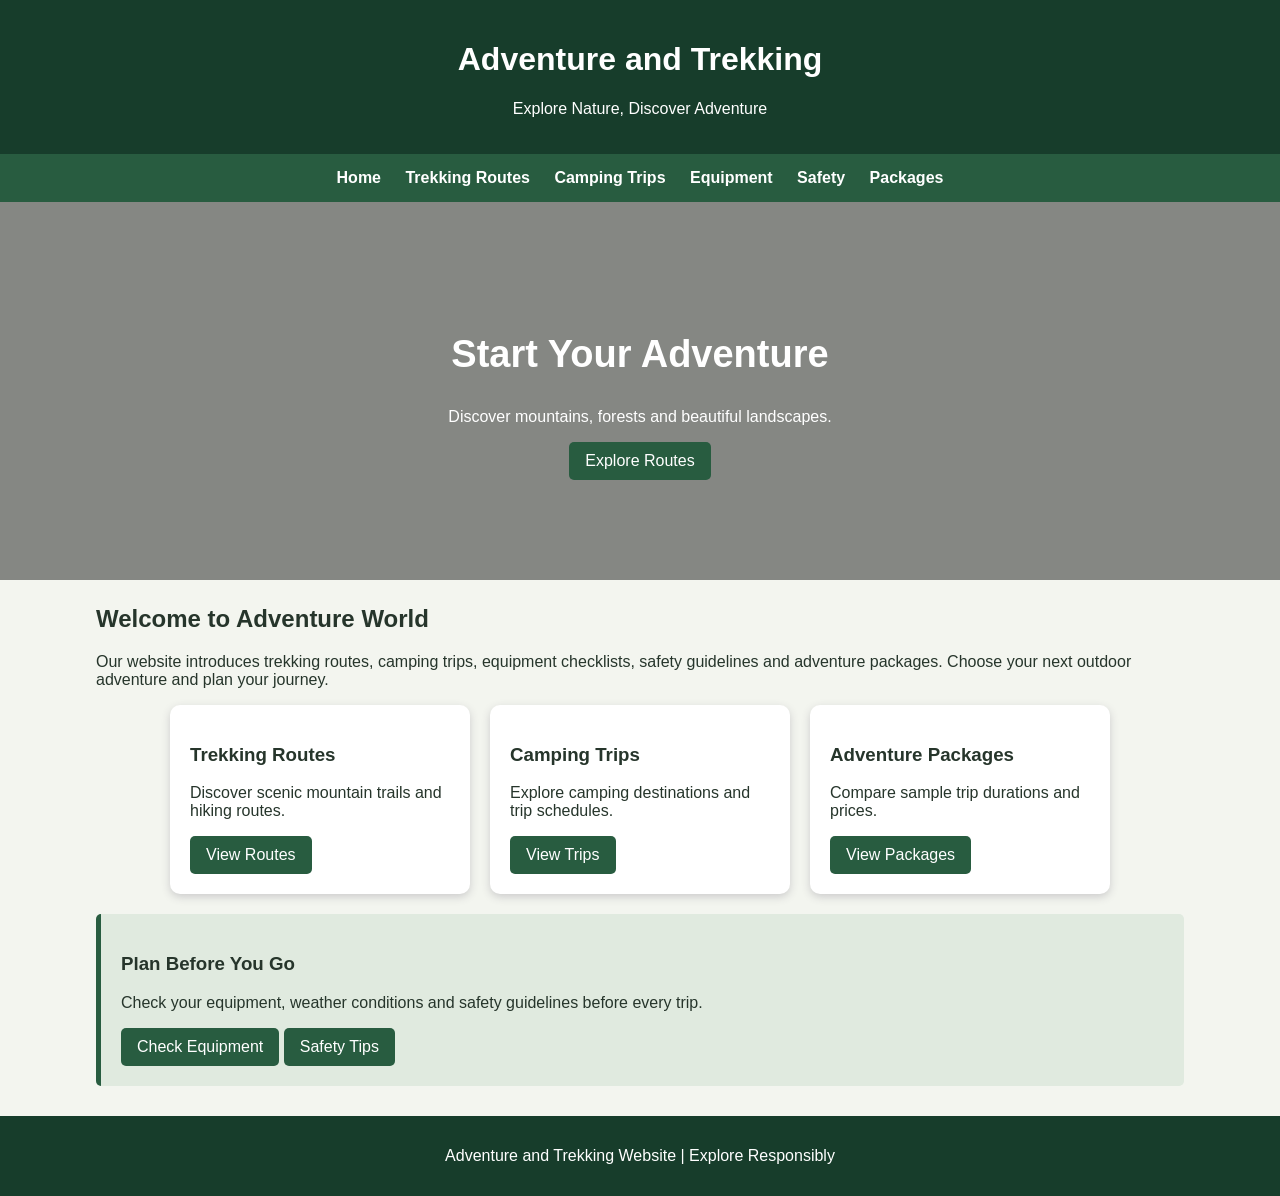
<file: index.html>
<!DOCTYPE html>
<html>
<head>
    <title>Adventure and Trekking</title>
    <link rel="stylesheet" href="style.css">
</head>
<body>

<header>
    <h1>Adventure and Trekking</h1>
    <p>Explore Nature, Discover Adventure</p>
</header>

<nav>
    <a href="index.html">Home</a>
    <a href="routes.html">Trekking Routes</a>
    <a href="camping.html">Camping Trips</a>
    <a href="equipment.html">Equipment</a>
    <a href="safety.html">Safety</a>
    <a href="packages.html">Packages</a>
</nav>

<div class="hero">
    <h2>Start Your Adventure</h2>
    <p>Discover mountains, forests and beautiful landscapes.</p>
    <a class="button" href="routes.html">Explore Routes</a>
</div>

<div class="container">
    <h2>Welcome to Adventure World</h2>
    <p>
        Our website introduces trekking routes, camping trips,
        equipment checklists, safety guidelines and adventure packages.
        Choose your next outdoor adventure and plan your journey.
    </p>

    <div class="cards">
        <div class="card">
            <h3>Trekking Routes</h3>
            <p>Discover scenic mountain trails and hiking routes.</p>
            <a class="button" href="routes.html">View Routes</a>
        </div>

        <div class="card">
            <h3>Camping Trips</h3>
            <p>Explore camping destinations and trip schedules.</p>
            <a class="button" href="camping.html">View Trips</a>
        </div>

        <div class="card">
            <h3>Adventure Packages</h3>
            <p>Compare sample trip durations and prices.</p>
            <a class="button" href="packages.html">View Packages</a>
        </div>
    </div>

    <div class="panel">
        <h3>Plan Before You Go</h3>
        <p>Check your equipment, weather conditions and safety guidelines before every trip.</p>
        <a class="button" href="equipment.html">Check Equipment</a>
        <a class="button" href="safety.html">Safety Tips</a>
    </div>
</div>

<footer>
    <p>Adventure and Trekking Website | Explore Responsibly</p>
</footer>

</body>
</html>
</file>
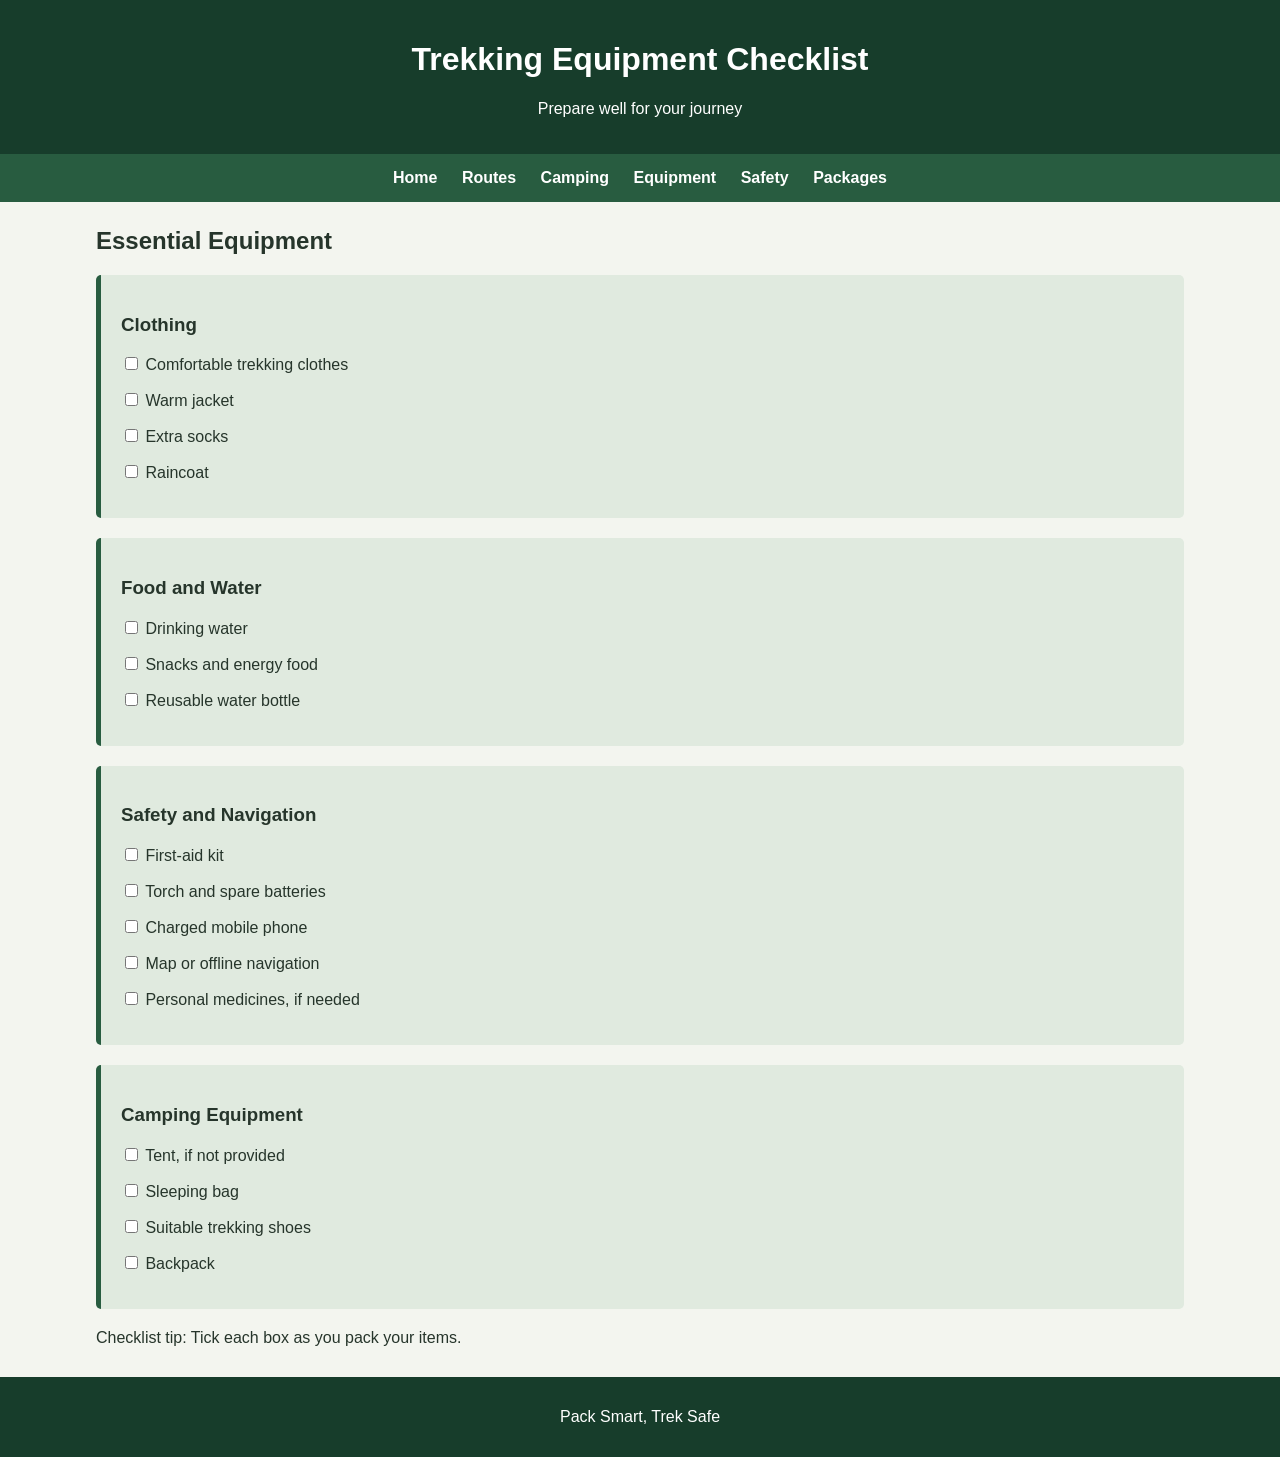
<file: equipment.html>
<!DOCTYPE html>
<html>
<head>
    <title>Equipment Checklist</title>
    <link rel="stylesheet" href="style.css">
</head>
<body>

<header>
    <h1>Trekking Equipment Checklist</h1>
    <p>Prepare well for your journey</p>
</header>

<nav>
    <a href="index.html">Home</a>
    <a href="routes.html">Routes</a>
    <a href="camping.html">Camping</a>
    <a href="equipment.html">Equipment</a>
    <a href="safety.html">Safety</a>
    <a href="packages.html">Packages</a>
</nav>

<div class="container">
    <h2>Essential Equipment</h2>

    <div class="panel">
        <h3>Clothing</h3>
        <p><input type="checkbox"> Comfortable trekking clothes</p>
        <p><input type="checkbox"> Warm jacket</p>
        <p><input type="checkbox"> Extra socks</p>
        <p><input type="checkbox"> Raincoat</p>
    </div>

    <div class="panel">
        <h3>Food and Water</h3>
        <p><input type="checkbox"> Drinking water</p>
        <p><input type="checkbox"> Snacks and energy food</p>
        <p><input type="checkbox"> Reusable water bottle</p>
    </div>

    <div class="panel">
        <h3>Safety and Navigation</h3>
        <p><input type="checkbox"> First-aid kit</p>
        <p><input type="checkbox"> Torch and spare batteries</p>
        <p><input type="checkbox"> Charged mobile phone</p>
        <p><input type="checkbox"> Map or offline navigation</p>
        <p><input type="checkbox"> Personal medicines, if needed</p>
    </div>

    <div class="panel">
        <h3>Camping Equipment</h3>
        <p><input type="checkbox"> Tent, if not provided</p>
        <p><input type="checkbox"> Sleeping bag</p>
        <p><input type="checkbox"> Suitable trekking shoes</p>
        <p><input type="checkbox"> Backpack</p>
    </div>

    <p>Checklist tip: Tick each box as you pack your items.</p>
</div>

<footer>
    <p>Pack Smart, Trek Safe</p>
</footer>

</body>
</html>
</file>
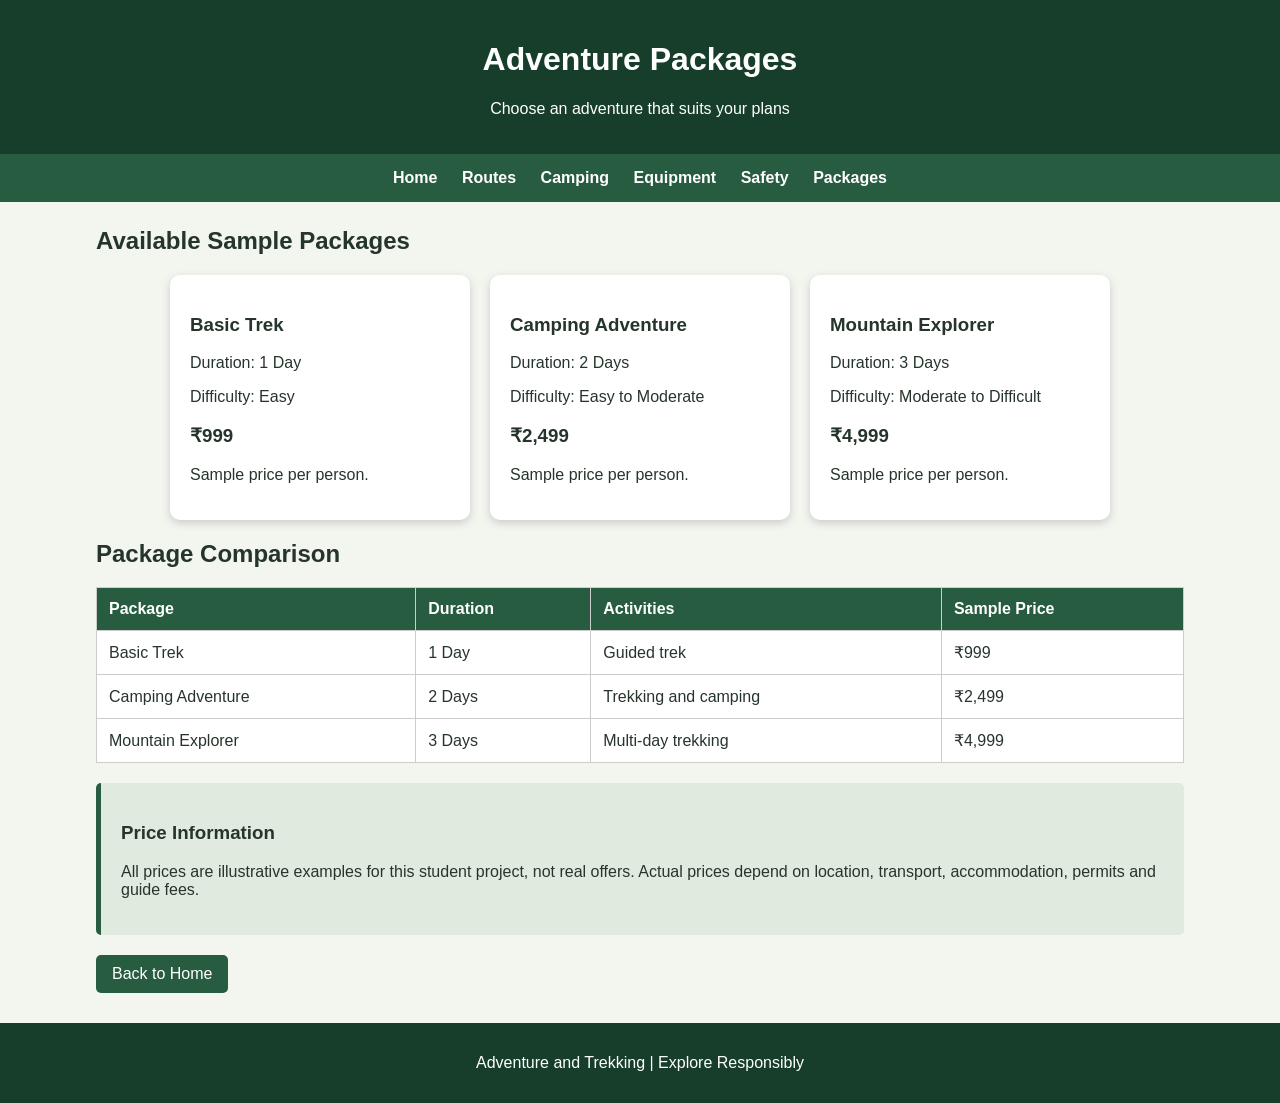
<file: packages.html>
<!DOCTYPE html>
<html>
<head>
    <title>Adventure Packages</title>
    <link rel="stylesheet" href="style.css">
</head>
<body>

<header>
    <h1>Adventure Packages</h1>
    <p>Choose an adventure that suits your plans</p>
</header>

<nav>
    <a href="index.html">Home</a>
    <a href="routes.html">Routes</a>
    <a href="camping.html">Camping</a>
    <a href="equipment.html">Equipment</a>
    <a href="safety.html">Safety</a>
    <a href="packages.html">Packages</a>
</nav>

<div class="container">
    <h2>Available Sample Packages</h2>

    <div class="cards">
        <div class="card">
            <h3>Basic Trek</h3>
            <p>Duration: 1 Day</p>
            <p>Difficulty: Easy</p>
            <h3>₹999</h3>
            <p>Sample price per person.</p>
        </div>

        <div class="card">
            <h3>Camping Adventure</h3>
            <p>Duration: 2 Days</p>
            <p>Difficulty: Easy to Moderate</p>
            <h3>₹2,499</h3>
            <p>Sample price per person.</p>
        </div>

        <div class="card">
            <h3>Mountain Explorer</h3>
            <p>Duration: 3 Days</p>
            <p>Difficulty: Moderate to Difficult</p>
            <h3>₹4,999</h3>
            <p>Sample price per person.</p>
        </div>
    </div>

    <h2>Package Comparison</h2>

    <table>
        <tr>
            <th>Package</th>
            <th>Duration</th>
            <th>Activities</th>
            <th>Sample Price</th>
        </tr>
        <tr>
            <td>Basic Trek</td>
            <td>1 Day</td>
            <td>Guided trek</td>
            <td>₹999</td>
        </tr>
        <tr>
            <td>Camping Adventure</td>
            <td>2 Days</td>
            <td>Trekking and camping</td>
            <td>₹2,499</td>
        </tr>
        <tr>
            <td>Mountain Explorer</td>
            <td>3 Days</td>
            <td>Multi-day trekking</td>
            <td>₹4,999</td>
        </tr>
    </table>

    <div class="panel">
        <h3>Price Information</h3>
        <p>All prices are illustrative examples for this student project,
        not real offers. Actual prices depend on location, transport,
        accommodation, permits and guide fees.</p>
    </div>

    <a class="button" href="index.html">Back to Home</a>
</div>

<footer>
    <p>Adventure and Trekking | Explore Responsibly</p>
</footer>

</body>
</html>
</file>
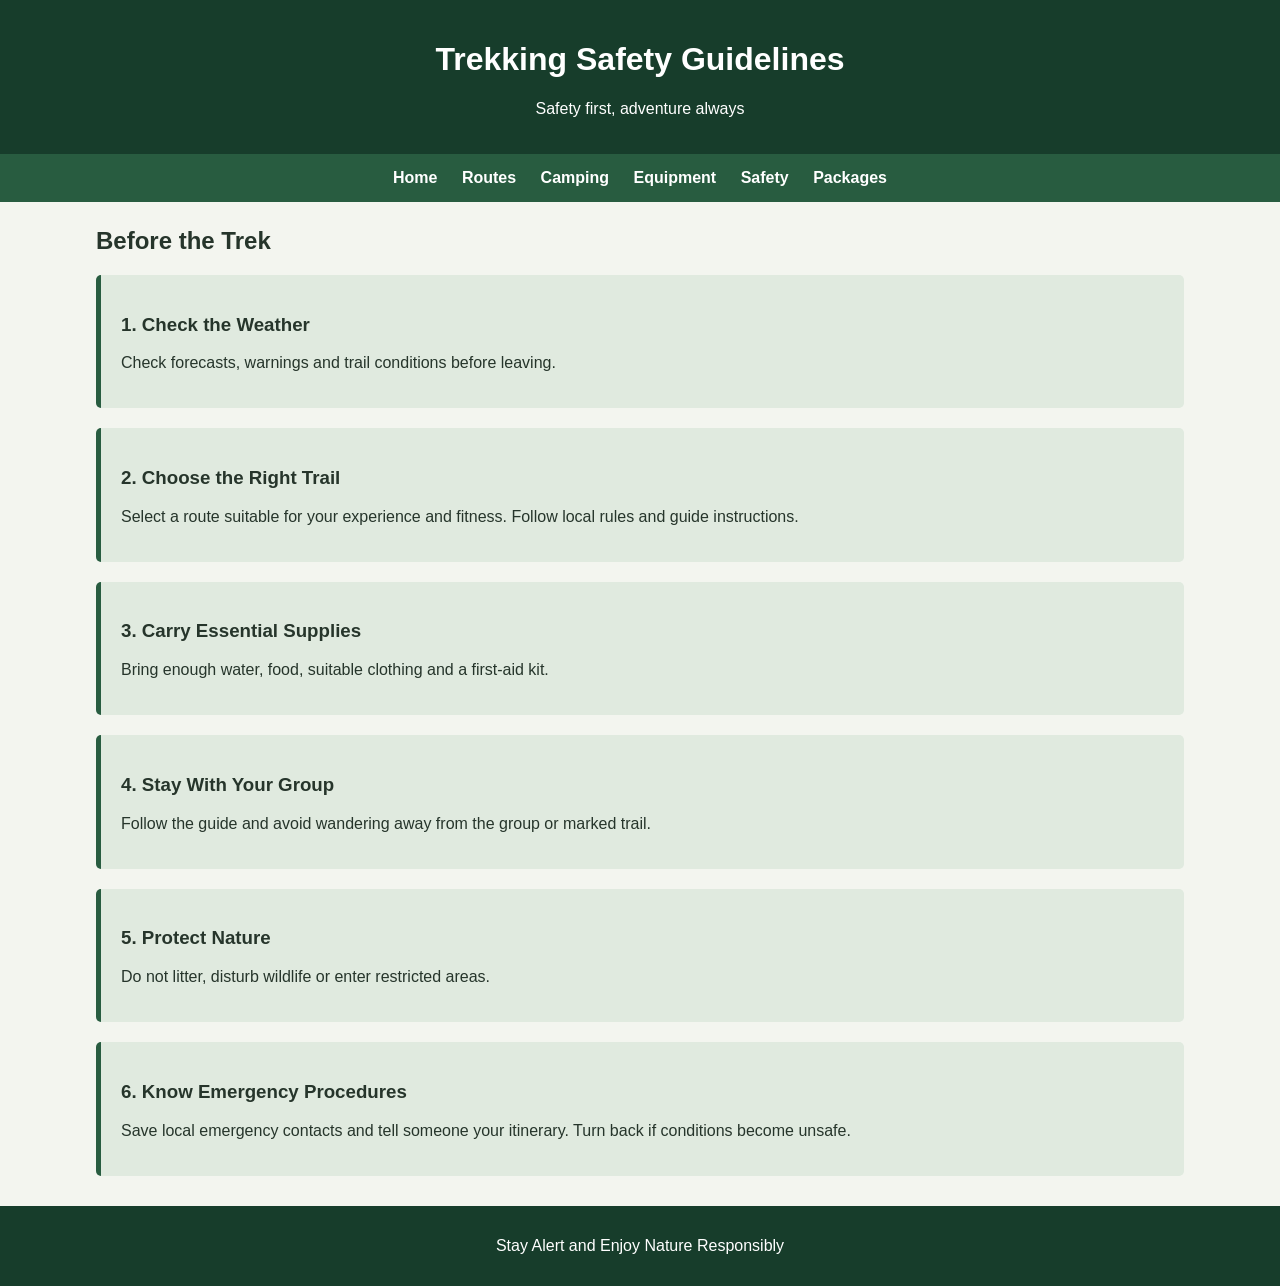
<file: safety.html>
<!DOCTYPE html>
<html>
<head>
    <title>Trekking Safety</title>
    <link rel="stylesheet" href="style.css">
</head>
<body>

<header>
    <h1>Trekking Safety Guidelines</h1>
    <p>Safety first, adventure always</p>
</header>

<nav>
    <a href="index.html">Home</a>
    <a href="routes.html">Routes</a>
    <a href="camping.html">Camping</a>
    <a href="equipment.html">Equipment</a>
    <a href="safety.html">Safety</a>
    <a href="packages.html">Packages</a>
</nav>

<div class="container">
    <h2>Before the Trek</h2>

    <div class="panel">
        <h3>1. Check the Weather</h3>
        <p>Check forecasts, warnings and trail conditions before leaving.</p>
    </div>

    <div class="panel">
        <h3>2. Choose the Right Trail</h3>
        <p>Select a route suitable for your experience and fitness.
        Follow local rules and guide instructions.</p>
    </div>

    <div class="panel">
        <h3>3. Carry Essential Supplies</h3>
        <p>Bring enough water, food, suitable clothing and a first-aid kit.</p>
    </div>

    <div class="panel">
        <h3>4. Stay With Your Group</h3>
        <p>Follow the guide and avoid wandering away from the group or marked trail.</p>
    </div>

    <div class="panel">
        <h3>5. Protect Nature</h3>
        <p>Do not litter, disturb wildlife or enter restricted areas.</p>
    </div>

    <div class="panel">
        <h3>6. Know Emergency Procedures</h3>
        <p>Save local emergency contacts and tell someone your itinerary.
        Turn back if conditions become unsafe.</p>
    </div>
</div>

<footer>
    <p>Stay Alert and Enjoy Nature Responsibly</p>
</footer>

</body>
</html>
</file>
<file: style.css>
body {
    margin: 0;
    font-family: Arial, sans-serif;
    background-color: #f3f5ef;
    color: #26352b;
}

header {
    background-color: #173d2b;
    color: white;
    text-align: center;
    padding: 20px;
}

nav {
    background-color: #285c40;
    text-align: center;
    padding: 15px;
}

nav a {
    color: white;
    text-decoration: none;
    margin: 10px;
    font-weight: bold;
}

nav a:hover {
    color: #ffd166;
}

.hero {
    background-image: linear-gradient(
        rgba(0, 0, 0, 0.45),
        rgba(0, 0, 0, 0.45)
    ), url("https://images.unsplash.com/photo-1464822759023-fed622ff2c3b?w=1400");
    background-size: cover;
    background-position: center;
    color: white;
    text-align: center;
    padding: 100px 20px;
}

.hero h2 {
    font-size: 38px;
}

.container {
    width: 85%;
    margin: 25px auto;
}

.cards {
    display: flex;
    flex-wrap: wrap;
    gap: 20px;
    justify-content: center;
}

.card {
    background-color: white;
    padding: 20px;
    border-radius: 10px;
    width: 260px;
    box-shadow: 0 3px 8px #cccccc;
}

.card img {
    width: 100%;
    height: 170px;
    object-fit: cover;
    border-radius: 8px;
}

.panel {
    background-color: #e0eadf;
    padding: 20px;
    margin: 20px 0;
    border-left: 5px solid #285c40;
    border-radius: 5px;
}

.button {
    display: inline-block;
    background-color: #285c40;
    color: white;
    text-decoration: none;
    padding: 10px 16px;
    border-radius: 5px;
}

.button:hover {
    background-color: #173d2b;
}

table {
    width: 100%;
    border-collapse: collapse;
    background-color: white;
}

th, td {
    border: 1px solid #cccccc;
    padding: 12px;
    text-align: left;
}

th {
    background-color: #285c40;
    color: white;
}

footer {
    background-color: #173d2b;
    color: white;
    text-align: center;
    padding: 15px;
    margin-top: 30px;
}

@media (max-width: 600px) {
    nav a {
        display: inline-block;
        margin: 7px;
    }

    .container {
        width: 92%;
    }

    .hero h2 {
        font-size: 28px;
    }
}
</file>
